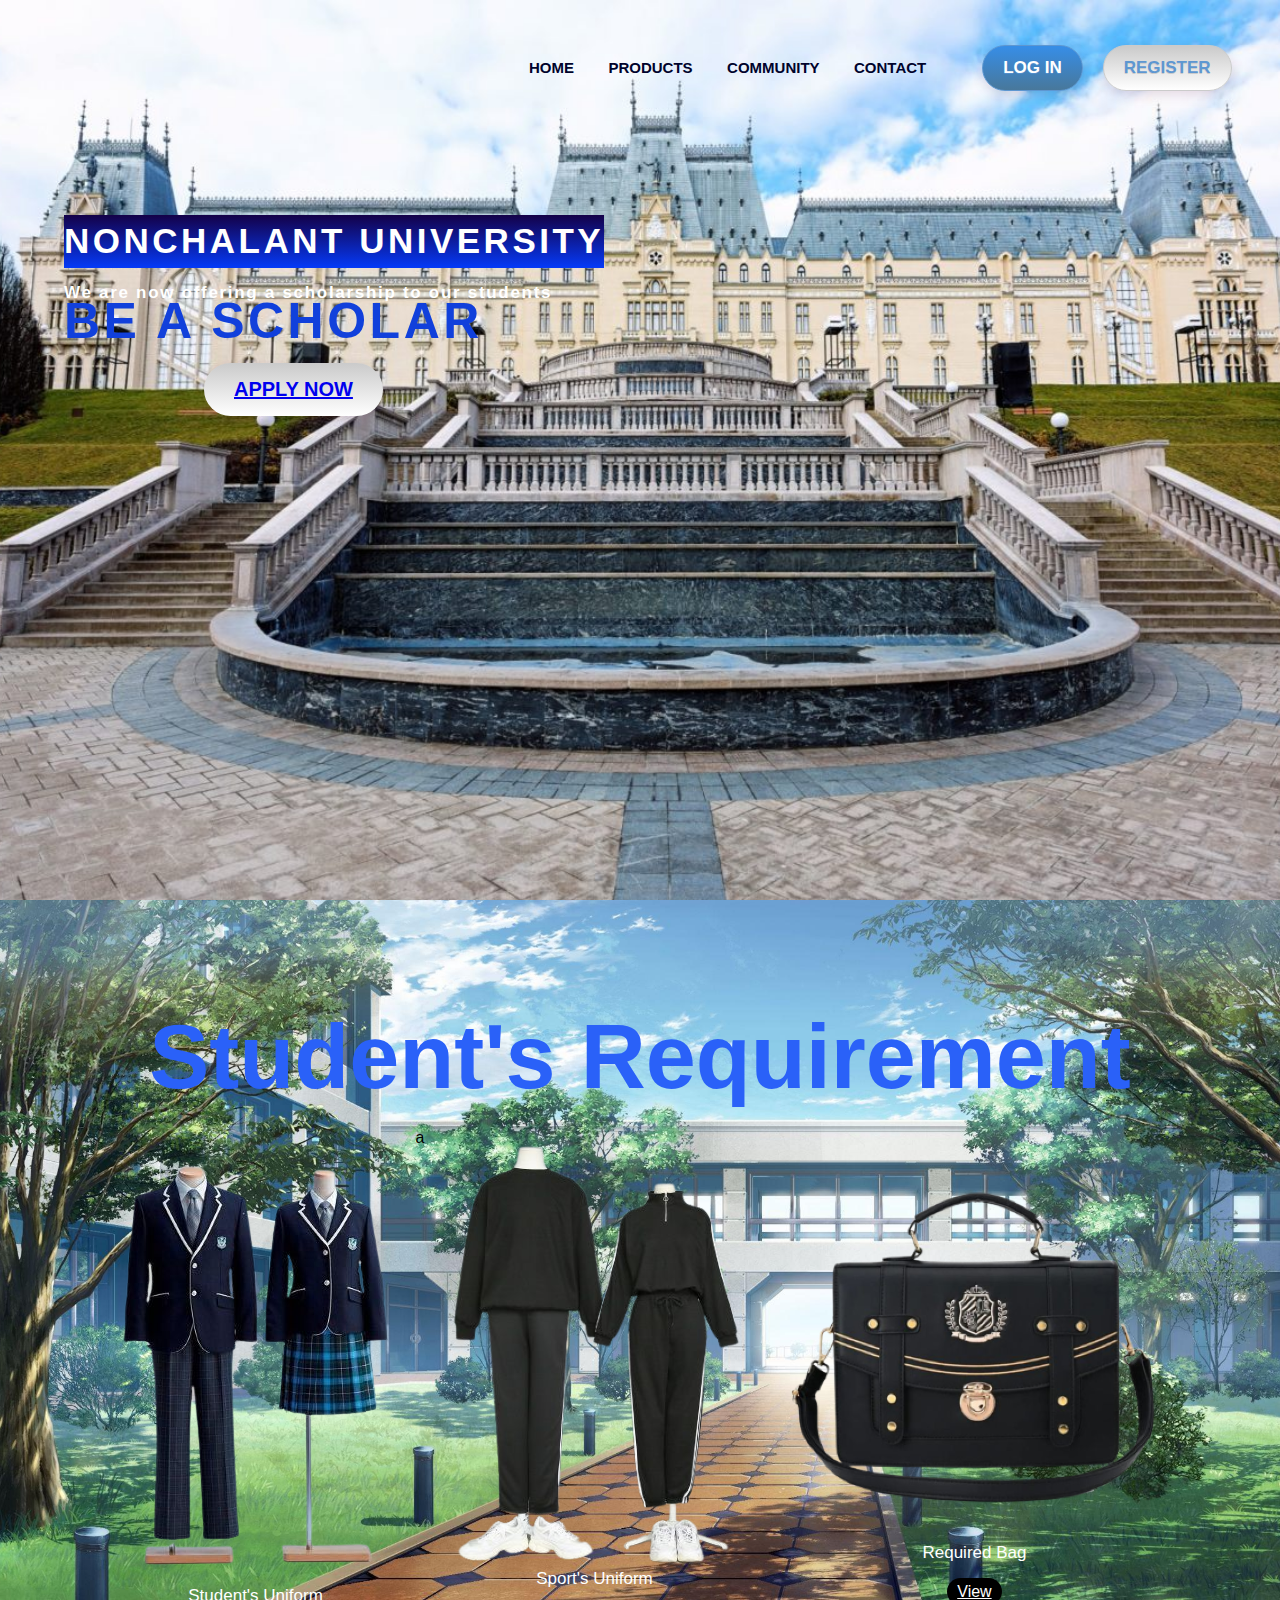
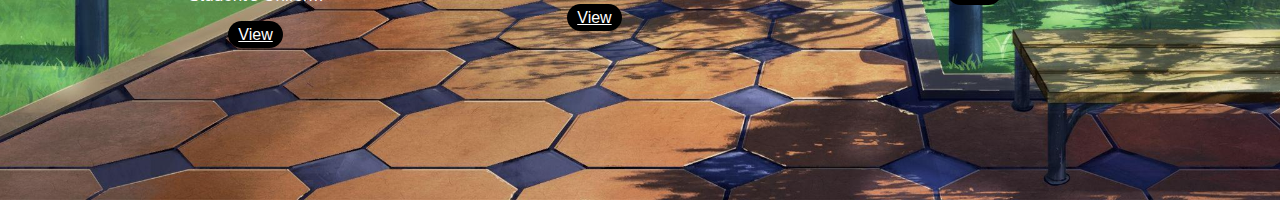
<file: Home/home.html>
<!DOCTYPE html>
<html lang="en">
<head>
    <meta charset="UTF-8">
    <meta http-equiv="X-UA-Compatible" content="IE=edge">
    <meta name="viewport" content="width=device-width, initial-scale=1.0">
    <link rel="stylesheet"  href="style.css">
    <title>Nonchalant University</title>
</head>
<body>
    <div class="container">
        <div class="header">
            <nav>
                <ul>
                    <li><a href="">Home</a></li>
                    <li><a href="">Products</a></li>
                    <li><a href="">Community</a></li>
                    <li><a href="">Contact</a></li>
                </ul>
            </nav>
            <button class="btn" id="btn1">Log In</button>
            <button class="btn" id="btn2">Register</button></a>
        </div>
        <div class="content">
            <div class="text">
            <h1>Nonchalant University<br> <span>BE A SCHOLAR</span></h1>
            <p> We are now offering a scholarship to our students</p>
            <button class="btn3"> <a href="/index.html">Apply Now</button></a>
           </div>
       </div>
   </div>
   <section class="flowers">
        
    <div class="flower-content"> 
        <h2>Student's Requirement</h2>       
        <div class="gallery">
            <figure>
              <img src="/img/uniform.png" alt="Photo 1">
              <figcaption>Student's Uniform</figcaption>
              <a href="#" class="info-btn">View</a>
            </figure>a
            <figure>
              <img src="/img/sports.png" alt="Photo 2">
              <figcaption>Sport's Uniform</figcaption>
              <a href="#" class="info-btn">View</a>
            </figure>
            <figure>
              <img src="/img/bag.png" alt="Photo 3">
              <figcaption>Required Bag</figcaption>
              <a href="#" class="info-btn">View</a>
            </figure>
          
        </div>
    </div>
</section>

</body>
</html>
</file>
<file: Home/style.css>
* {
    margin: 0;
    padding: 0;
    font-family: 'Poppins', sans-serif;
}
.container {
    height: 100vh;
    width: 100%;
    background-image: url(/img/nonchalant.jpg);
    background-position: center;
    background-size: cover;
    padding-right: 3%;
    padding-left: 5%;
    box-sizing: border-box;
    position: relative;
}
.header {
    width: 100%;
    height: 15vh;
    margin: auto;
    display: flex;
    align-items: center;
}
.logo {
    width: 80px;
    margin-top: 10px;
    cursor: pointer;
}
nav {
    flex: 1;
    padding-left: 450px;
}
nav ul li {
    display: inline-block;
    list-style: none;
    margin: 0 15px;
}
nav ul li a {
    text-decoration: none;
    color: #00032c;
    font-family: 'Poppins', sans-serif;
    text-transform: uppercase;
    font-size: 15px;
    font-weight: 600;
}
#btn1 {
    text-transform: uppercase;
    background: linear-gradient(to bottom, #378de5 3%, #48789b 100%);
    border-radius: 30px;
    border: 1px solid #5e97d1;
    cursor: pointer;
    color: #fff;
    font-family: 'Poppins', sans-serif;
    font-size: 17px;
    font-weight: 700;
    padding: 12px 20px;
    margin: 10px;
    text-decoration: none;
    box-shadow: 1px 4px 12px rgba(94,28,68,.15);
    text-shadow: 0px 1px 0px #528ecc;
}
#btn2 {
    text-transform: uppercase;
    background: linear-gradient(to bottom, #cbcbcb 2%, #fff 100%);
    border-radius: 30px;
    border: 1px solid #cbcbcb;
    cursor: pointer;
    color: #5e97d1;
    font-family: 'Poppins', sans-serif;
    font-size: 17px;
    font-weight: 700;
    padding: 12px 20px;
    margin: 10px;
    text-decoration: none;
    box-shadow: 1px 4px 12px rgba(94,28,68,.15);
    text-shadow: 0px 1px 0px #cbcbcb;
}
.btn:hover {
    box-shadow: 3px 8px 22px rgba(94,28,68,.15);
    transform: scale(1.1);
    transition: .2s ease-in-out;
}
.content {
    position: relative;
    display: flex;
    width: 100%;
    align-items: center;
    justify-content: space-between;
}
.content .text {
    position: relative;
    max-width: 600px;
}
.content .text h1 {
    font-family: 'Poppins', sans-serif;
    text-transform: uppercase;
    font-weight: 750;
    margin-top: 80px;
    line-height: 1.5em;
    letter-spacing: .1em;
    font-size: 35px;
    color: #ffffff;
    background: linear-gradient(#140148, #053af8);
}
.content .text h1 span {
    font-size: 50px;
    color: rgb(17, 64, 219);
}
.content .text p {
    font-size: 17px;
    font-weight: 600;
    letter-spacing: .1em;
    margin-top: 15px;
    color: #ffffff;
 }
.btn3 {
    background: linear-gradient(to bottom, #cbcbcb 2%, #fff 100%);
    margin-top: 60px;
    margin-left: 140px;
    padding: 15px 30px;
    text-align: center;
    transition: .5s;
    border: none;
    outline: none;
    text-transform: uppercase;
    color: #1b1b1b;
    font-size: 20px;
    font-weight: 700;
    border-radius: 30px;
    box-shadow: 1px 4px 12px rgba(94,28,68,.15);
}
.flowers{
    width: 100vw;
    height: 100vh;
    background: url(/img/school.jpg)no-repeat;
    background-position: bottom;
    background-size: cover;
    display: flex;
    align-items: center;
    justify-content: center;
  }
  
  .flower-content {
    display: flex;
    flex-direction: column;
    justify-content: center;
    align-items: center;
    height: 100vh;
  }
  
  h2 {
    text-align: center;
    margin-bottom: 20px;
    font-size: 90px;
    color: rgb(42, 97, 248);
  }
  
  .gallery {
    display: flex;
    flex-wrap: wrap;
    justify-content: center;
  }
  
  .gallery figure {
    margin: 10px;
    margin-bottom: 50px;
    text-align: center;
    color: white;
  
  }
  
  .gallery figcaption {
    margin-bottom: 20px;
    font-style: normal;
    font-size: 17px;
    text-align: center
  }
  
  .flowers .info-btn {
    margin-top: 50px;
    padding: 5px 10px;
    background: black;
    border-radius: 20px;
    color: white;
    text-align: center;
  }
  .flowers .flower-content{
    margin-top: 50px auto;
  
  }
  .form-box{
	width: 380px;
	height: 480px;
	position: relative;
	margin: 6% auto;
	background: #fff;
	padding: 5px;
	overflow: hidden;
}
.button-box{
	width: 220px;
	margin: 35px auto;
	position: relative;
	box-shadow: 0 0 20px 9px #33ffcc1f;
	border-radius: 30px;
}
.toggle-btn{
	padding: 10px 30px;
	cursor: pointer;
	background: transparent;
	border:0;
	outline: none;
	position: relative;
}
#btn{
	top: 0;
	left: 0;
	position: absolute;
	width: 110px;
	height: 100%;
	background: linear-gradient(to bottom, #33ccff 0%, #66ff33 100%);
	border-radius: 30px;
	transition: .5s;
}
.social-icons{
	margin: 30px auto;
	text-align: center;
}
.social-icons img{
	width: 30px;
	margin: 0 12px;
	box-shadow: 0 0 20px 0 #7f7f7f3d;
	cursor: pointer;
	border-radius: 50%;
}
.input-group{
	top: 180px;
	position: absolute;
	width: 280px;
	transition: .5s;
}
.input-field{
	width: 100%;
	padding: 10px 0;
	margin: 5px 0;
	border-left: 0;
	border-top: 0;
	border-right: 0;
	border-bottom: 1px solid #999;
	outline: none;
	background: transparent;
}
.submit-btn{
	width: 85%;
	padding: 10px 30px;
	cursor: pointer;
	display: block;
	margin: auto;
	background: linear-gradient(to bottom, #33ccff 0%, #66ff33 100%);
	border:0;
	outline: none;
	border-radius: 30px;
}
.check-box{
	margin: 30px 10px 30px 0;
}
span{
	color: #777;
	font-size: 12px;
	bottom: 68px;
	position: absolute; 
}
#login{
	left: 50px;
}
#register{
	left: 450px;
}
</file>
